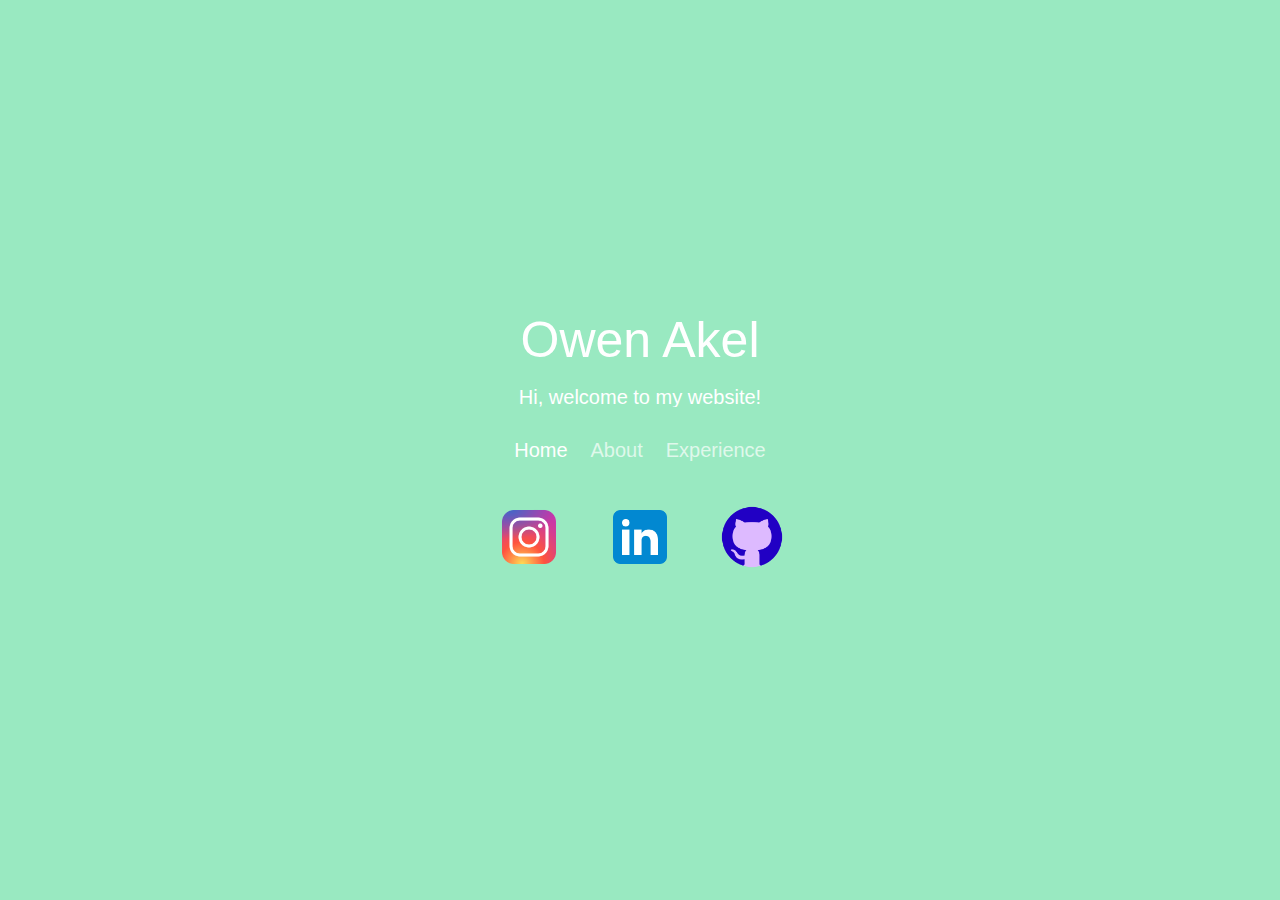
<file: index.html>
<!DOCTYPE html>
<html lang="en">
    <head>
        <meta chatset="utf-8">
        <title>Owen Akel</title>
        <link rel="stylesheet" href="main.css">
        <body>
            <header class="home">
                <h1>Owen Akel</h1>
                <span class="typedout">Hi, welcome to my website!</span>
                <nav class="menubar">
                    <a class="curr_menuitem" href = "index.html">Home</a>
                    <a class="menuitem" href = "about.html">About</a>
                    <a class="menuitem" href = "about.html#skills_text">Experience</a>
                </nav>
                <nav class="socials">
                    <a href="https://www.instagram.com/owen.akel" target="_blank"><img class="socials_img" src="instagram.png"></a>
                    <a href="https://www.linkedin.com/in/owenakel" target="_blank"><img class="socials_img" src="linkedin.png"></a>
                    <a href="https://github.com/owen-akel" target="_blank"><img class="socials_img" src="github.png"></a>
                </nav>
            </header>
        </body>
    </head>
</html>
</file>
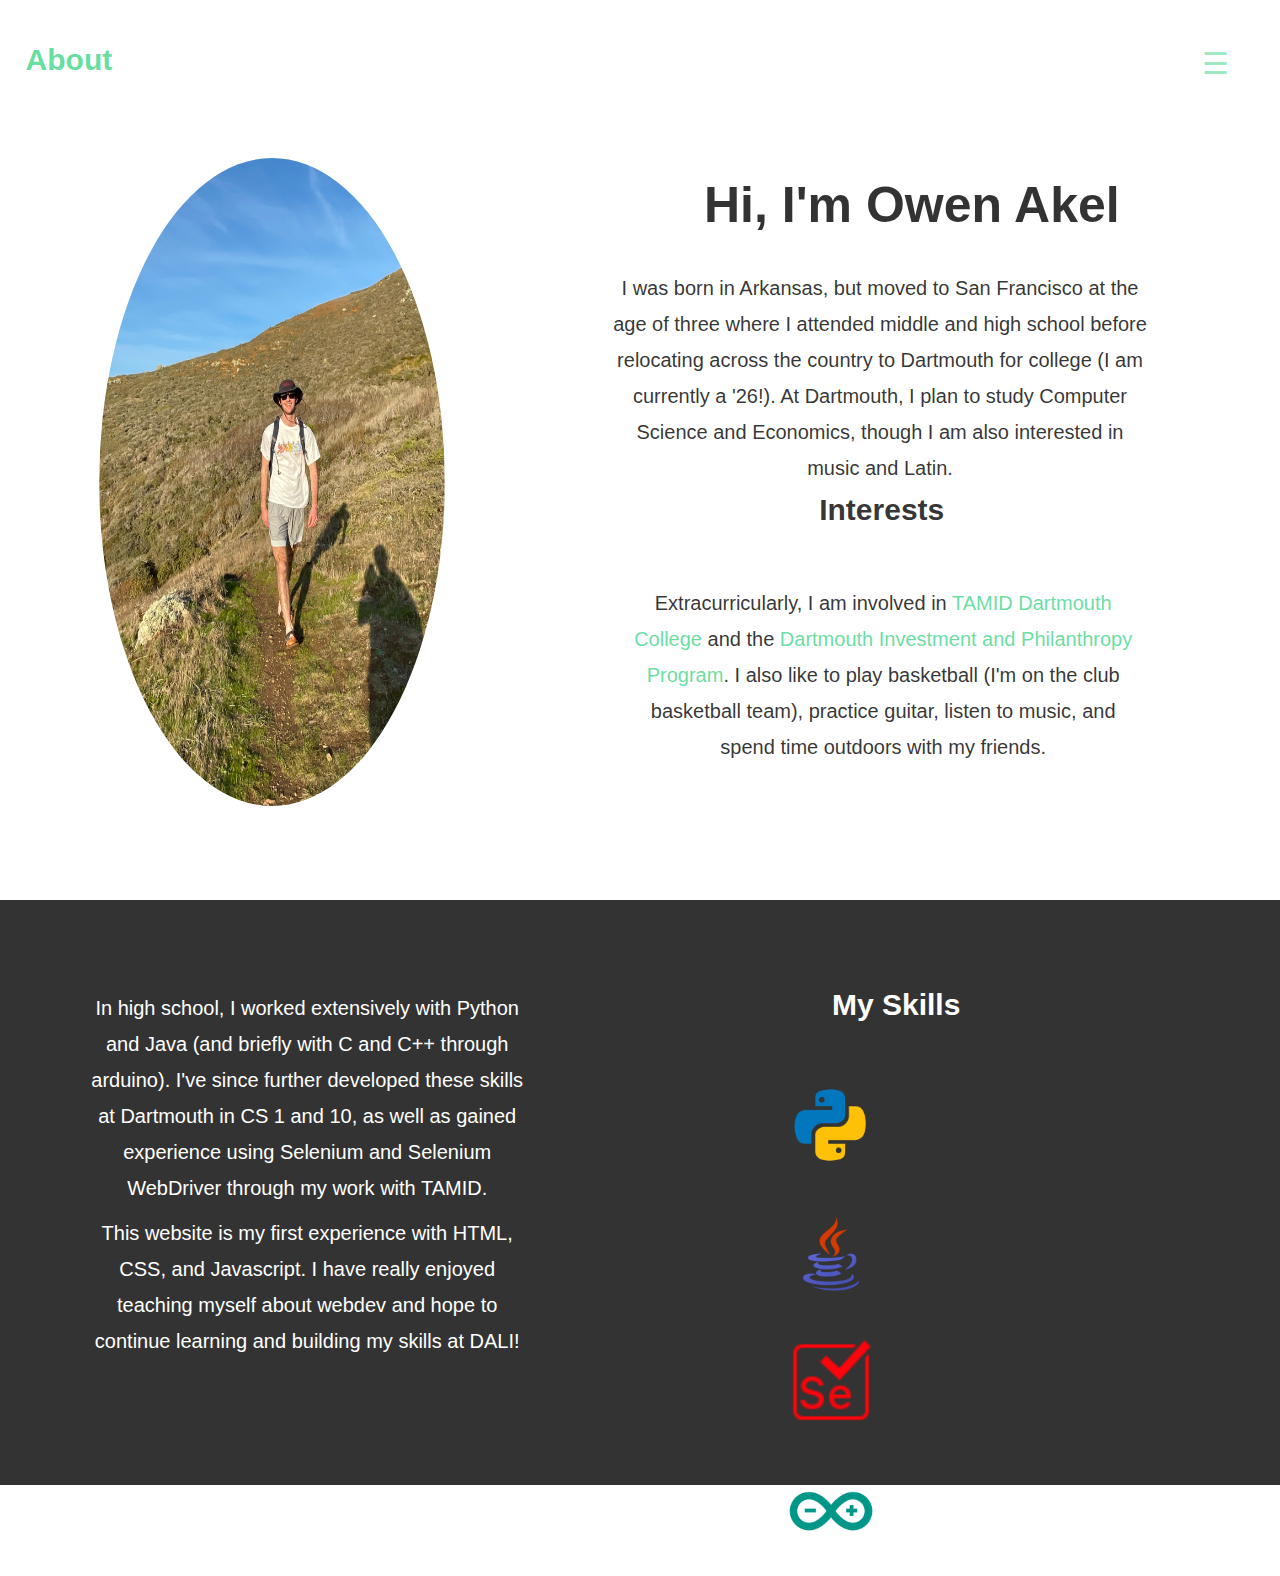
<file: about.html>
<!DOCTYPE html>
<html lang="en">
    <head>
        <meta chatset="utf-8">
        <title>About</title>
        <link rel="stylesheet" href="about.css">
    </head>
    <body>
        <header class="not_home">
            <h2>About</h2>
            <div id="main">
                <button id="openbtn" onclick="openNav()">&#9776;</button>
            </div>
            <nav id="sidebar" class="sidebar">
                <a href="javascript:void(0)" class="closebtn" onclick="closeNav()">×</a>
                <a class="sidebar_item" href="index.html">Home</a>
                <a class="sidebar_item" href="about.html">About</a>
                <a class="sidebar_item" href="#skills_text">Experience</a>
            </nav>
        </header>
        <section id="biography_text"> <!-- main about section -->
            <img class=hike src="hike.jpeg">
                <h3 class="large_biography">Hi, I'm Owen Akel</h3>
                <p class="small_biography"> 
                    I was born in Arkansas, but moved to San Francisco at the age of three where
                    I attended middle and high school before relocating across the country
                    to Dartmouth for college (I am currently a '26!). At Dartmouth, I plan to study Computer 
                    Science and Economics, though I am also interested in music and Latin.
                </p>
                <h4 class="medium_interests"><strong>Interests</strong></h4>
                <p class="small_interests">
                    Extracurricularly, I am involved in 
                    <a class="in_text_link" href="https://tamidgroup.org/consulting/" target="_blank">TAMID Dartmouth College</a> and the
                    <a class="in_text_link" href="https://dippnh.org/" target="_blank">Dartmouth Investment and Philanthropy Program</a>. 
                    I also like to play basketball (I'm on the club basketball team), practice guitar, listen to
                    music, and spend time outdoors with my friends.
                </p>
        </section>
        <section id="skills_text">
            <h4 class="medium_skills">My Skills</h4>
            <p class="small_skills">
                In high school, I worked extensively with Python and Java (and briefly with C and C++ through arduino). I've since 
                further developed these skills at Dartmouth in CS 1 and 10, as well as gained experience using Selenium and Selenium
                WebDriver through my work with TAMID. 
            </p>
            <p class="small_skills">
                This website is my first experience with HTML, CSS, and Javascript. I have really enjoyed teaching myself about webdev
                and hope to continue learning and building my skills at DALI!
            </p>
            <div class="skills">
                <img class="skills_img" src="python.png">
                <img class="skills_img" src="java.png">
                <img class="skills_img" src="selenium.png">
                <img class="skills_img" src="arduino.png">
            </div>
        </section>
        <script>
            function openNav() {
                document.getElementById("sidebar").style.width = "20vw";
                document.getElementById("openbtn").style.color = "white";
            }
            function closeNav() {
                document.getElementById("sidebar").style.width = "0";
                document.getElementById("openbtn").style.color = "rgba(0, 200, 100, 0.4)";
            }
        </script>
    </body>
</html>
</file>
<file: main.css>
/* http://meyerweb.com/eric/tools/css/reset/ 
   v2.0 | 20110126
   License: none (public domain)
*/

html, body, div, span, applet, object, iframe,
h1, h2, h3, h4, h5, h6, p, blockquote, pre,
a, abbr, acronym, address, big, cite, code,
del, dfn, em, img, ins, kbd, q, s, samp,
small, strike, strong, sub, sup, tt, var,
b, u, i, center,
dl, dt, dd, ol, ul, li,
fieldset, form, label, legend,
table, caption, tbody, tfoot, thead, tr, th, td,
article, aside, canvas, details, embed, 
figure, figcaption, footer, header, hgroup, 
menu, nav, output, ruby, section, summary,
time, mark, audio, video {
	margin: 0;
	padding: 0;
	border: 0;
	font-size: 100%;
	font: inherit;
	vertical-align: baseline;
}
/* HTML5 display-role reset for older browsers */
article, aside, details, figcaption, figure, 
footer, header, hgroup, menu, nav, section {
	display: block;
}
body {
	line-height: 1;
}
ol, ul {
	list-style: none;
}
blockquote, q {
	quotes: none;
}
blockquote:before, blockquote:after,
q:before, q:after {
	content: '';
	content: none;
}
table {
	border-collapse: collapse;
	border-spacing: 0;
}

/* header */
header.home{
	font-size: 50px;
	height: 30vh;
	width: 40vw;
	padding-top: 35vh;
	padding-bottom: 35vh;
	padding-left: 30vw;
	padding-right: 30vw;
	text-align: center;
	color: white;
	background: rgba(0, 200, 100, 0.4);
	font-family: 'Trebuchet MS', 'Lucida Sans Unicode', 'Lucida Grande', 'Lucida Sans', Arial, sans-serif;
	animation: changeBackground 4s linear alternate infinite;
}

/* menu bar */
a.menuitem{
	margin: 0.5vh;
	font-size: 20px;
	color: rgba(255, 255, 255, 0.7);
	text-decoration: none;
	display: inline-block;
}
a.curr_menuitem{
	margin: 0.5vh;
	font-size: 20px;
	color: white;
	text-decoration: none;
	display: inline-block;
}

/* span */
span.typedout{
	overflow: hidden;
	white-space: nowrap;
	display: inline-block;
	padding-top: 2vh;
	font-size: 20px;
	font-family: 'Trebuchet MS', 'Lucida Sans Unicode', 'Lucida Grande', 'Lucida Sans', Arial, sans-serif;
	animation:
		typeWriter 3.5s steps(60, end);
}

/* images */
img{
	display: inline-block;
	height: 400px;
	margin: 100px;
}
img.socials_img{
	height: 8vh;
	margin-top: 4vh;
	margin-left: 1vw;
	margin-right: 1vw;
}

/* mouse actions */
.socials_img:hover{
	transform: scale(1.1);
}
.in_text_link{
	text-decoration: none;
	color: rgba(0, 0, 0, 0.5);
}
.in_text_link:hover{
	color: rgba(0, 200, 100, 0.6);
}
.menuitem:hover{
	color: white;
}

/* animations */
@keyframes typeWriter{
	from { width: 0 }
  	to { width: 100% }
}
@keyframes changeBackground{
	0%{
		background: rgba(0, 200, 100, 0.4);
	}
	33%{
		background: lightblue;
	}
	66%{
		background: skyblue;
	}
	100%{
		background: lightsalmon;
	}
}
</file>
<file: about.css>
/* http://meyerweb.com/eric/tools/css/reset/ 
   v2.0 | 20110126
   License: none (public domain)
*/

html, body, div, span, applet, object, iframe,
h1, h2, h3, h4, h5, h6, p, blockquote, pre,
a, abbr, acronym, address, big, cite, code,
del, dfn, em, img, ins, kbd, q, s, samp,
small, strike, strong, sub, sup, tt, var,
b, u, i, center,
dl, dt, dd, ol, ul, li,
fieldset, form, label, legend,
table, caption, tbody, tfoot, thead, tr, th, td,
article, aside, canvas, details, embed, 
figure, figcaption, footer, header, hgroup, 
menu, nav, output, ruby, section, summary,
time, mark, audio, video {
	margin: 0;
	padding: 0;
	border: 0;
	font-size: 100%;
	font: inherit;
	vertical-align: baseline;
}
/* HTML5 display-role reset for older browsers */
article, aside, details, figcaption, figure, 
footer, header, hgroup, menu, nav, section {
	display: block;
}
body {
	line-height: 1;
}
ol, ul {
	list-style: none;
}
blockquote, q {
	quotes: none;
}
blockquote:before, blockquote:after,
q:before, q:after {
	content: '';
	content: none;
}
table {
	border-collapse: collapse;
	border-spacing: 0;
}

/* div */
div.skills{
	width: 19vw;
	position: relative;
	left: 60vw;
	top: -32vh;
}

/* header */
header.not_home{
	font-size: 50px;
	height: 10vh;
	text-align: left;
	background: white;
	font-family: 'Trebuchet MS', 'Lucida Sans Unicode', 'Lucida Grande', 'Lucida Sans', Arial, sans-serif;
}

/* sections */
#biography_text{
    height: 90vh;
	width: 100vw;
    background: white;
    color: rgba(0, 0, 0, 0.8);
}
#skills_text{
	height: 65vh;
	width: 100vw;
    background: rgba(0, 0, 0, 0.8);
	color: white;
}


/* paragraphs */
p.small_biography{
	width: 75vw;
	height: 40vh;
	overflow-wrap: normal;
	resize: both;
	text-align: center;
	line-height: 4vh;
	top: 20vh;
	left: 15vw;
	position: relative;
	font-size: 20px;
	font-family: 'Trebuchet MS', 'Lucida Sans Unicode', 'Lucida Grande', 'Lucida Sans', Arial, sans-serif;
}
p.small_interests{
	width: 40vw;
	height: 40vh;
	overflow-wrap: normal;
	resize: both;
	text-align: center;
	line-height: 4vh;
	top: -32vh;
	left: 49vw;
	position: relative;
	font-size: 20px;
	font-family: 'Trebuchet MS', 'Lucida Sans Unicode', 'Lucida Grande', 'Lucida Sans', Arial, sans-serif;
}
p.small_skills{
	width: 35vw;
	height: 25vh;
	overflow-wrap: normal;
	resize: both;
	text-align: center;
	line-height: 4vh;
	top: 10vh;
	left: 6.5vw;
	position: relative;
	font-size: 20px;
	font-family: 'Trebuchet MS', 'Lucida Sans Unicode', 'Lucida Grande', 'Lucida Sans', Arial, sans-serif;
}

/* headers */
h2{
	left: 2vw;
	top: 5vh;
	position: absolute;
	display: inline-block;
	font-size: 30px;
	font-weight: bolder;
	color: rgba(0, 200, 100, 0.6);
}
h3.large_biography{
	display: inline-block;
	top: 20vh;
	left: 55vw;
	position: absolute; 
	font-size: 50px;
	font-weight: bolder;
	font-family: 'Trebuchet MS', 'Lucida Sans Unicode', 'Lucida Grande', 'Lucida Sans', Arial, sans-serif;
}
h4.medium_interests{
	text-align: center;
	position: absolute;
	top: 55vh;
	left: 64vw;
	font-size: 30px;
	font-weight: bold;
	font-family: 'Trebuchet MS', 'Lucida Sans Unicode', 'Lucida Grande', 'Lucida Sans', Arial, sans-serif;
}
h4.medium_skills{
	text-align: center;
	top: 110vh;
	left: 65vw;
	position: absolute;
	font-size: 30px;
	font-weight: bold;
	font-family: 'Trebuchet MS', 'Lucida Sans Unicode', 'Lucida Grande', 'Lucida Sans', Arial, sans-serif;
}

/* images */
img.hike{
	float: left;
	resize: both;
	transform: scale(1.2);
	height: 60vh;
	width: 22.5vw;
	border-radius: 50%;
	margin-left: 10vw;
	margin-top: 13.5vh;
	margin-bottom: 13.5vh;
}
img.skills_img{
	width: 7vw;
	margin: 2vh;
}

/* links */
.in_text_link{
	text-decoration: none;
	color: rgba(0, 200, 100, 0.6);
}
.in_text_link:hover{
	color: rgba(0, 200, 100, 1);
}

/* sidebar menu */
.sidebar {
	height: 100%;
	width: 0; 
	position: fixed; 
	z-index: 1; 
	top: 0;
	right: 0;
	background-color: rgba(0, 0, 0, 0.75);
	overflow-x: hidden;
	padding-top: 60px;
	transition: 0.2s; 
  }
a.sidebar_item {	
	text-align: center;
	padding: 2vh;
	text-decoration: none;
	font-size: 30px;
	color: rgba(255, 255, 255, 1);
	display: block;
}

.sidebar a:hover {
	color:rgba(0, 200, 100, 0.8);
}

.closebtn {
	position: absolute;
	top: 0;
	right: 1vw;
	padding-right: 1vw;
	font-size: 20px;
	text-decoration: none;
	font-size: 100px;
	color: rgba(0, 200, 100, 0.6);
	display: block;
}

#openbtn {
	display: inline-block;
	font-size: 30px;
	cursor: pointer;
	top: 5vh;
	position: absolute;
	right: 5vh;
	color: rgba(0, 200, 100, 0.4);
	background:white;
	border: none;
}
  
#openbtn:hover {	
	color:rgba(0, 200, 100, 0.6);
}
</file>
